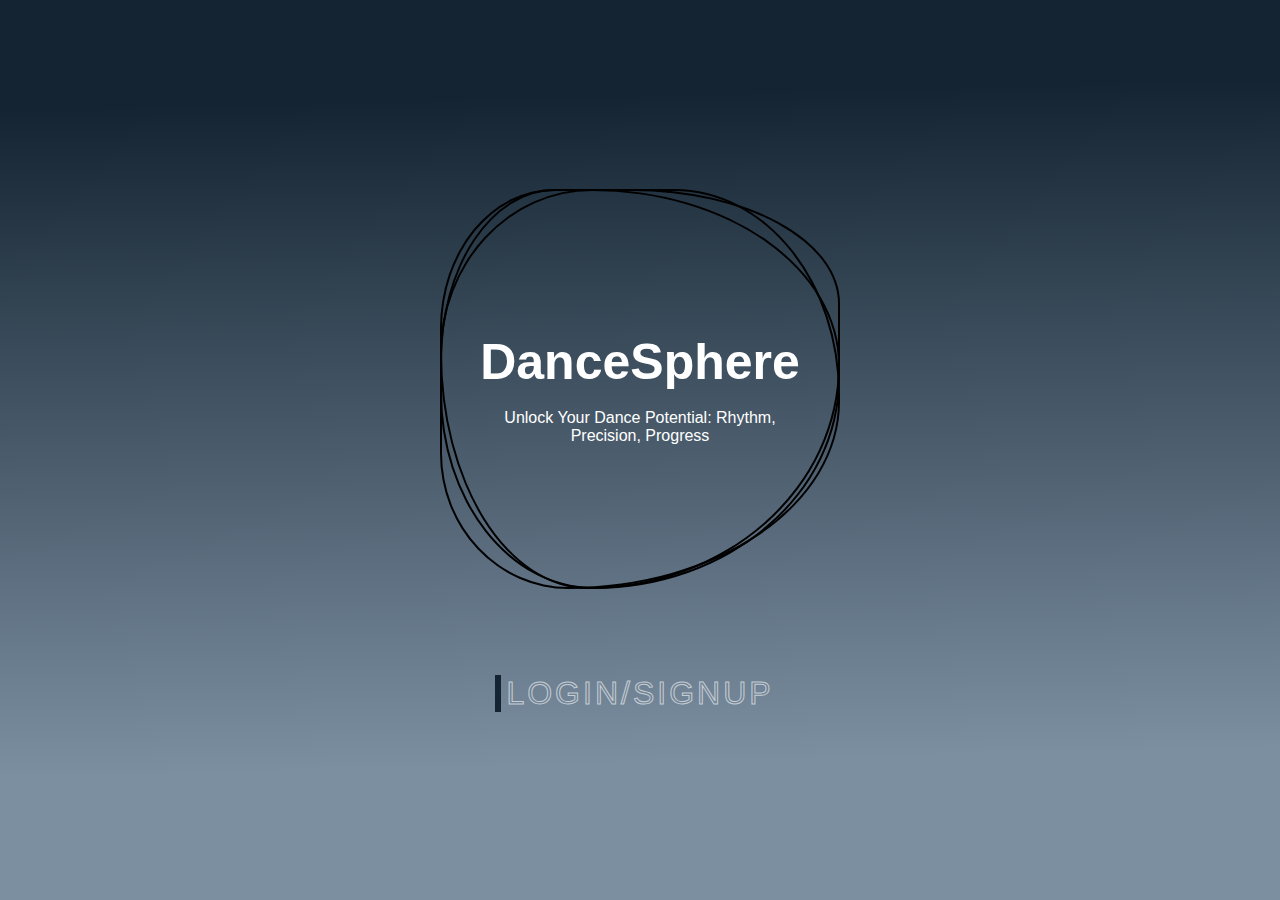
<file: LIL html/index.html>
<!DOCTYPE html>
<html lang="en">
<head>
    <meta charset="UTF-8">
    <title>Home</title>

  <style>
    *{
      margin: 0;
      padding: 0;
      box-sizing: border-box;
    }

    .container {
      width: 100%;
      min-height: 100vh;
      background-size: cover;
      background: linear-gradient(178.6deg, rgb(20, 36, 50) 11.8%, rgb(124, 143, 161) 83.8%) no-repeat center;
    }

    .content{
      width: 100%;
      min-height: 100vh;
      position: absolute;
      top:0;
      left:0;
      display: flex;
      flex-direction: column;
      justify-content: center;
      align-items: center;
    }

    .content h1{
      font-size: 45px;
      color: #fff;
      font-weight: 400;
      margin-bottom: 20px;
    }

    .content p{
      font-size: 16px;
      color: #fff;
    }

    /* === removing default button style ===*/
    .button {
      margin: 0;
      height: auto;
      background: transparent;
      padding: 0;
      border: none;
    }

    /* button styling */
    .button {
      --border-right: 6px;
      --text-stroke-color: rgba(255,255,255,0.6);
      --animation-color:rgb(20, 36, 50);
      --fs-size: 2em;
      letter-spacing: 3px;
      text-decoration: none;
      font-size: var(--fs-size);
      font-family: "Arial";
      position: relative;
      text-transform: uppercase;
      color: transparent;
      -webkit-text-stroke: 1px var(--text-stroke-color);
    }
    /* this is the text, when you hover on button */
    .hover-text {
      position: absolute;
      box-sizing: border-box;
      content: attr(data-text);
      color: var(--animation-color);
      width: 0%;
      inset: 0;
      border-right: var(--border-right) solid var(--animation-color);
      overflow: hidden;
      transition: 0.5s;
      -webkit-text-stroke: 1px var(--animation-color);
    }
    /* hover */
    .button:hover .hover-text {
      width: 100%;
      filter: drop-shadow(0 0 23px var(--animation-color))
    }



    /*  */

    .square {
      position: relative;
      margin: 0 10px;
      width: 400px; height: 400px;
      display: flex;
      justify-content: center;
      align-items: center;
    }

    .square .one {
      position: absolute;
      width: 100%;
      height: 100%;
      border: 2px solid black;
      border-radius: 32% 58% 69% 43% / 48% 32% 59% 55%;
      transition: 0.5s;
      animation: animate 6s linear infinite;
    }

    .twitch:hover .one {
      border: none;
      background:rgb(20, 36, 50);;
    }

    .square .two {
      position: absolute;
      top: 0;
      left: 0;
      width: 100%;
      height: 100%;
      border: 2px solid black;
      border-radius: 38% 62% 63% 37% / 41% 44% 56% 59%;
      transition: 0.5s;
      animation: animate 6s linear infinite;
    }

    .twitch:hover .two {
      border: none;
      background: rgb(20, 36, 50);;

    }




    .square .three {
      position: absolute;
      top: 0;
      left: 0;
      width: 100%;
      height: 100%;
      border: 2px solid black;
      border-radius: 31% 45% 74% 35% / 38% 56% 51% 37%;
      transition: 0.5s;
      animation: animate2 10s linear infinite;
    }
    .twitch:hover .three {
      border: none;
      background:rgb(20, 36, 50);;
    }

    .circle {
      position: relative;
      padding: 40px 60px;
      text-align: center;
      transition: 0.5s;
      z-index: 1000;
    }

    .square:hover{
      color: white;
    }

    .content:hover {

      color: #ffffff;
    }

    @keyframes animate {
      0% {
        transform: rotate(0deg);
      }
      100% {
        transform: rotate(360deg);
      }
    }

    @keyframes animate2 {
      0% {
        transform: rotate(360deg);
      }
      100% {
        transform: rotate(0deg);
      }

    }

    .DrugRadar{
      font-size: 50px;
    }
  </style>
</head>
<body>
<div class="container">
  <div class="content">
    <div class="square twitch" style="margin-bottom: 50px;">
      <span class="one" ></span>
      <span class="two"></span>
      <span class="three"></span>
      <div class="circle" >
        <h2 class="DrugRadar" style="font-family: 'Poppins', sans-serif"> DanceSphere</h2>
        <br>
        <p style="font-family: 'Poppins', sans-serif">Unlock Your Dance Potential: Rhythm, Precision, Progress</p>
      </div>
    </div>
    <br>
    <br>

    <a href="./login/index.html" class="button" target="_parent">
      <span class="actual-text">&nbsp;LOGIN/SIGNUP&nbsp;</span>
      <span class="hover-text" aria-hidden="true">&nbsp;LOGIN/SIGNUP&nbsp;</span>
    </a>
  </div>
</div>

</body>
</html>
</file>
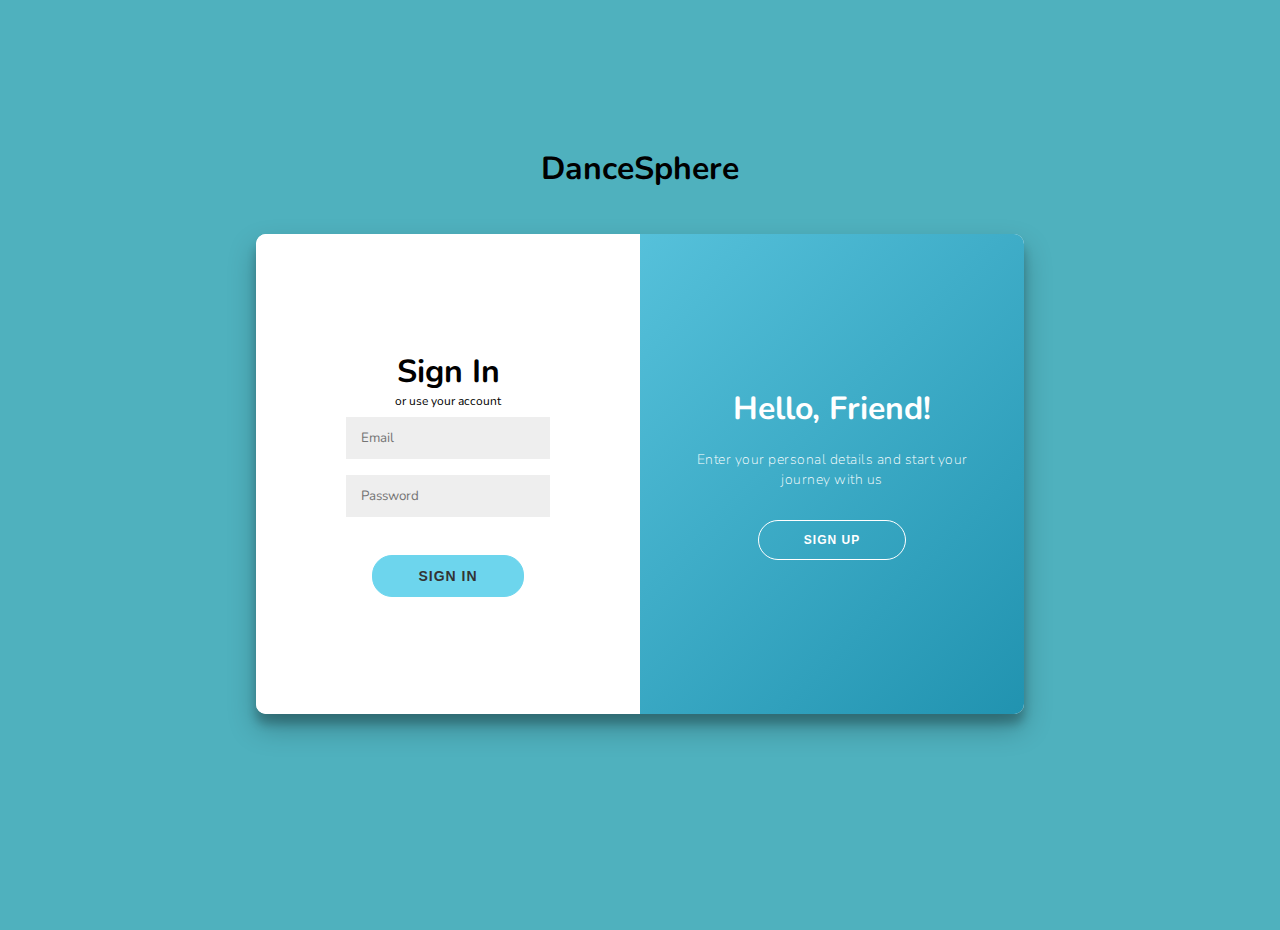
<file: LIL html/login/index.html>
<!DOCTYPE html>
<html lang="en">
<head>
    <meta charset="UTF-8">
    <title>Login</title>
    <link rel="stylesheet" href="./login.css"/>
</head>
<body>
<h1 style="text-align: center">DanceSphere</h1>
<br>
<br>

<div class="container" id="container">
    <div class="form-container sign-up-container">
        <form>
            <h1>Sign Up</h1>
            <span>or use your email for registration</span>
            <input type="text" placeholder="Name" />
            <input type="email" placeholder="Email" />
            <input type="password" placeholder="Password" />
            <a href="../dashboard/dash.html">
                <button type = "button"><a href="../dashboard/dash.html">Sign Up</a></button>
            </a>
        </form>
    </div>
    <div class="form-container sign-in-container">
        <form>
            <h1>Sign In</h1>
            <span>or use your account</span>
            <label>
                <input type="email" placeholder="Email" />
            </label>
            <label>
                <input type="password" placeholder="Password" />
            </label>
            <a href="../dashboard/dash.html">
                <button type = "button"><a href="../dashboard/dash.html">Sign In</a></button>
            </a>
        </form>
    </div>
    <div class="overlay-container">
        <div class="overlay">
            <div class="overlay-panel overlay-left">
                <h1>Welcome Back!</h1>
                <p>Please login with your personal info</p>
                <button class="ghost" id="signIn">Sign In</button>
            </div>
            <div class="overlay-panel overlay-right">
                <h1>Hello, Friend!</h1>
                <p>Enter your personal details and start your journey with us</p>
                <button class="ghost" id="signUp">Sign Up</button>
            </div>
        </div>
    </div>
</div>
<script src="script.js"></script>
</body>
</html>
</file>
<file: LIL html/login/login.css>
@import url("https://fonts.googleapis.com/css2?family=Nunito:wght@400;800&display=swap");

:root {
    --main-color: #6dd5ed;
    --secondary-color: #2193b0;
    --gradient: linear-gradient(
            135deg,
            var(--main-color),
            var(--secondary-color)
    );
}

* {
    box-sizing: border-box;
}

body {
    background: #4fb1be;
    font-family: "Nunito", sans-serif;
    display: flex;
    flex-direction: column;
    align-items: center;
    justify-content: center;
    min-height: 100vh;
    margin: 1rem 0;
}

h1 {
    font-weight: bold;
    margin: 0;
}

p {
    font-size: 14px;
    font-weight: 100;
    line-height: 20px;
    letter-spacing: 0.5px;
    margin: 20px 0 30px;
}

.social-container {
    margin: 20px 0;
}

.social-container a {
    border: 1px solid #dddddd;
    border-radius: 50%;
    display: inline-flex;
    justify-content: center;
    align-items: center;
    margin: 0 5px;
    height: 40px;
    width: 40px;
}

span {
    font-size: 12px;
}

a {
    color: #333;
    font-size: 14px;
    text-decoration: none;
    margin: 15px 0;
}

button {
    cursor: pointer;
    border-radius: 20px;
    border: 1px solid var(--main-color);
    background: var(--main-color);
    color: #fff;
    font-size: 12px;
    font-weight: bold;
    padding: 12px 45px;
    letter-spacing: 1px;
    text-transform: uppercase;
    transition: transform 80ms ease-out;
}

button:hover {
    background: var(--secondary-color);
}

button:active {
    transform: scale(0.95);
}

button:focus {
    outline: none;
}

button.ghost {
    background-color: transparent;
    border-color: #fff;
}

button.ghost:hover {
    background: #fff;
    color: var(--secondary-color);
}

form {
    background-color: #fff;
    display: flex;
    align-items: center;
    justify-content: center;
    flex-direction: column;
    padding: 0 50px;
    height: 100%;
    text-align: center;
}

input {
    background-color: #eee;
    border: none;
    padding: 12px 15px;
    margin: 8px 0;
    width: 100%;
    font-family: inherit;
}

.container {
    background-color: #fff;
    border-radius: 10px;
    box-shadow: 0 14px 28px rgba(0, 0, 0, 0.25), 0 10px 10px rgba(0, 0, 0, 0.22);
    position: relative;
    overflow: hidden;
    height: 768px;
    width: 480px;
    max-width: 100%;
}

.form-container {
    position: absolute;
    top: 0;
    width: 100%;
    transition: all 0.6s ease-in-out;
}

.sign-in-container {
    top: 0;
    height: 50%;
    z-index: 2;
}

.container.right-panel-active .sign-in-container {
    transform: translateY(100%);
}

.sign-up-container {
    top: 0;
    height: 50%;
    opacity: 0;
    z-index: 1;
}

.container.right-panel-active .sign-up-container {
    transform: translateY(100%);
    opacity: 1;
    z-index: 5;
    animation: show 0.6s;
}

@keyframes show {
    0%,
    49.99% {
        opacity: 0;
        z-index: 1;
    }
    50%,
    100% {
        opacity: 1;
        z-index: 5;
    }
}

.overlay-container {
    position: absolute;
    left: 0;
    top: 50%;
    height: 50%;
    width: 100%;
    overflow: hidden;
    transition: transform 0.6s ease-in-out;
    z-index: 100;
}

.container.right-panel-active .overlay-container {
    transform: translateY(-100%);
}

.overlay {
    background: var(--secondary-color);
    background: var(--gradient);
    background-repeat: no-repeat;
    background-size: cover;
    background-position: 0 0;
    color: #fff;
    position: relative;
    top: -100%;
    width: 100%;
    height: 200%;
    transform: translateY(0);
    transition: transform 0.6s ease-in-out;
}

.container.right-panel-active .overlay {
    transform: translateY(50%);
}

.overlay-panel {
    position: absolute;
    display: flex;
    align-items: center;
    justify-content: center;
    flex-direction: column;
    padding: 0 40px;
    text-align: center;
    left: 0;
    width: 100%;
    height: 50%;
    transform: translateY(0);
    transition: transform 0.6s ease-in-out;
}

.overlay-left {
    transform: translateY(-20%);
}

.container.right-panel-active .overlay-left {
    transform: translateY(0);
}

.overlay-right {
    bottom: 0;
    transform: translateY(0);
}

.container.right-panel-active .overlay-right {
    transform: translateY(20%);
}

@media (min-width: 768px) {
    body {
        margin: -20px 0 50px;
    }

    .container {
        width: 768px;
        max-width: 100%;
        height: 480px;
    }

    .form-container {
        top: 0;
        height: 100%;
        width: 50%;
    }

    .sign-in-container {
        left: 0;
        width: 50%;
        height: 100%;
    }

    .container.right-panel-active .sign-in-container {
        transform: translateX(100%);
    }

    .sign-up-container {
        left: 0;
        width: 50%;
        height: 100%;
    }

    .container.right-panel-active .sign-up-container {
        transform: translateX(100%);
    }

    .overlay-container {
        left: 50%;
        top: 0;
        height: 100%;
        width: 50%;
    }

    .container.right-panel-active .overlay-container {
        transform: translateX(-100%);
    }

    .overlay {
        top: 0;
        left: -100%;
        height: 100%;
        width: 200%;
        transform: translateX(0);
    }

    .container.right-panel-active .overlay {
        transform: translateX(50%);
    }

    .overlay-panel {
        top: 0;
        height: 100%;
        width: 50%;
        transform: translateX(0);
    }

    .overlay-left {
        transform: translateX(-20%);
    }

    .container.right-panel-active .overlay-left {
        transform: translateX(0);
    }

    .overlay-right {
        right: 0;
        top: 0;
        left: 50%;
        transform: translateX(0);
    }

    .container.right-panel-active .overlay-right {
        transform: translateX(20%);
    }
}
</file>
